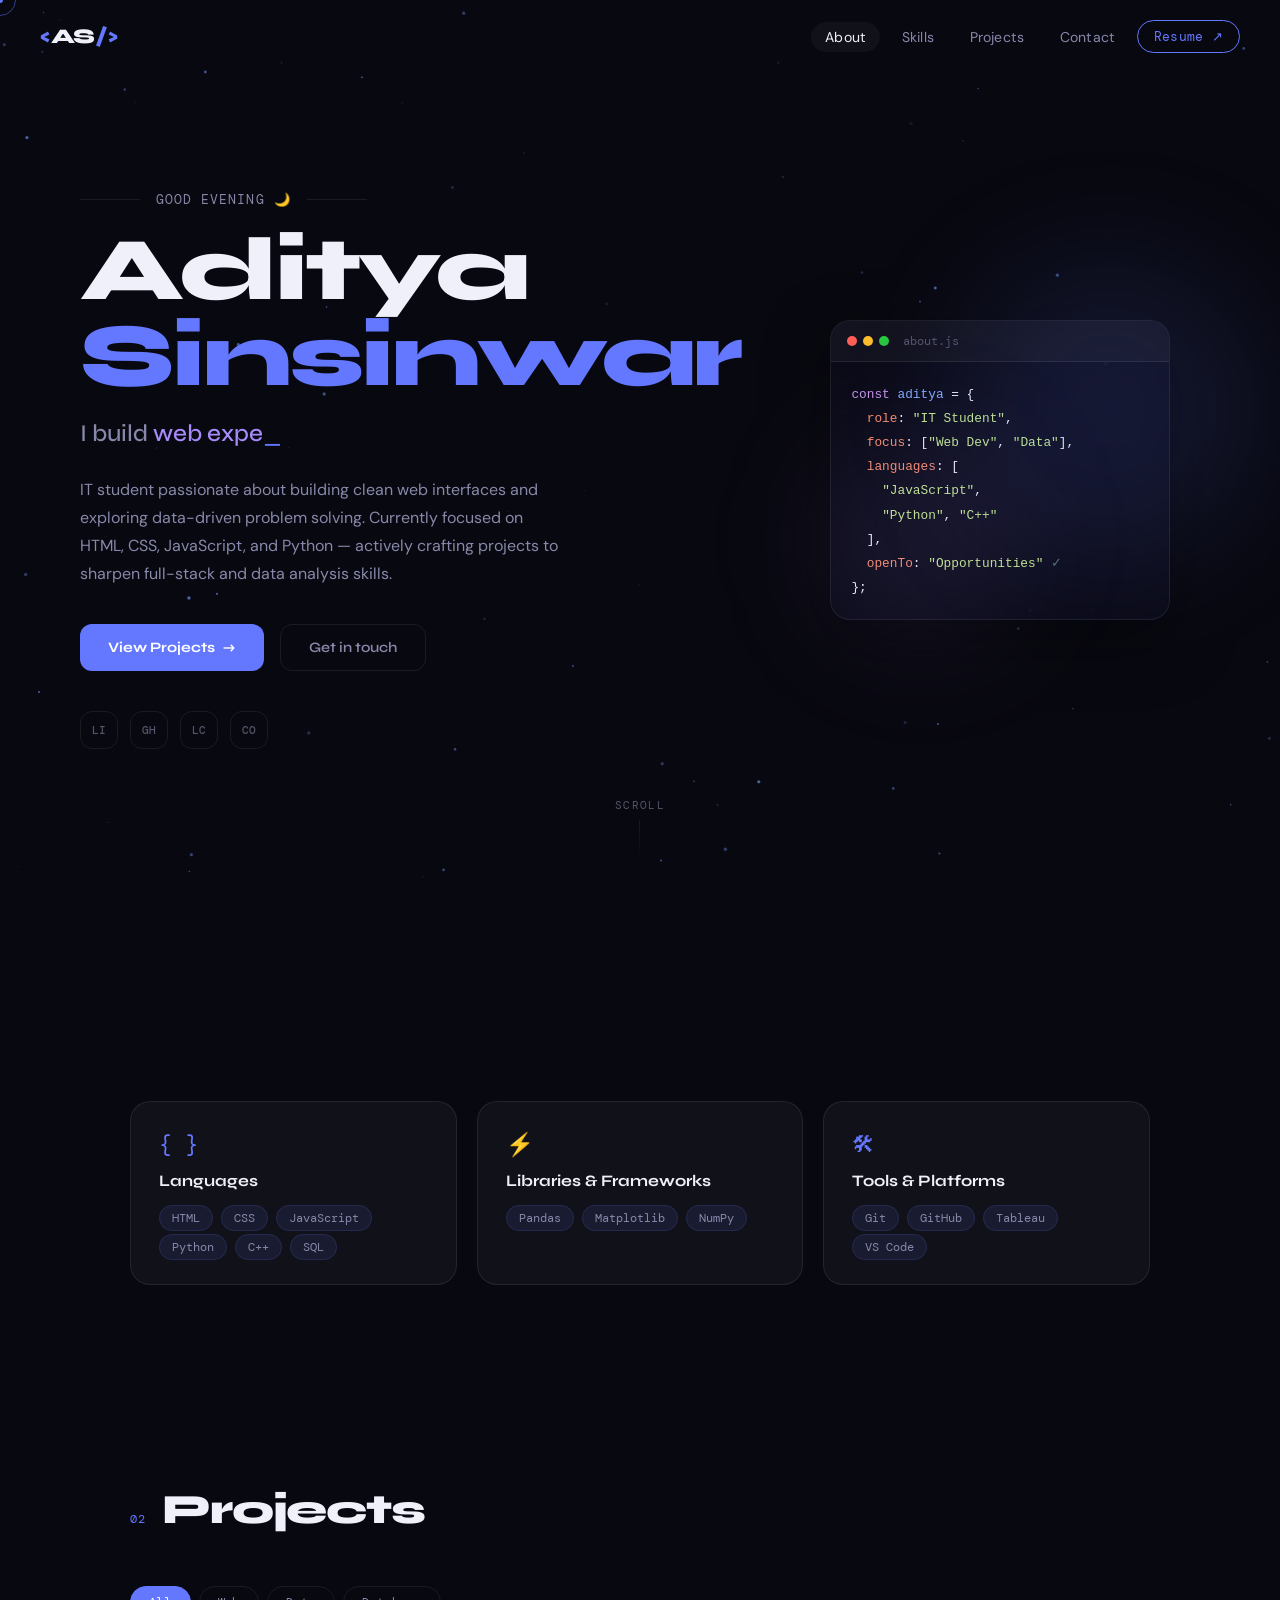
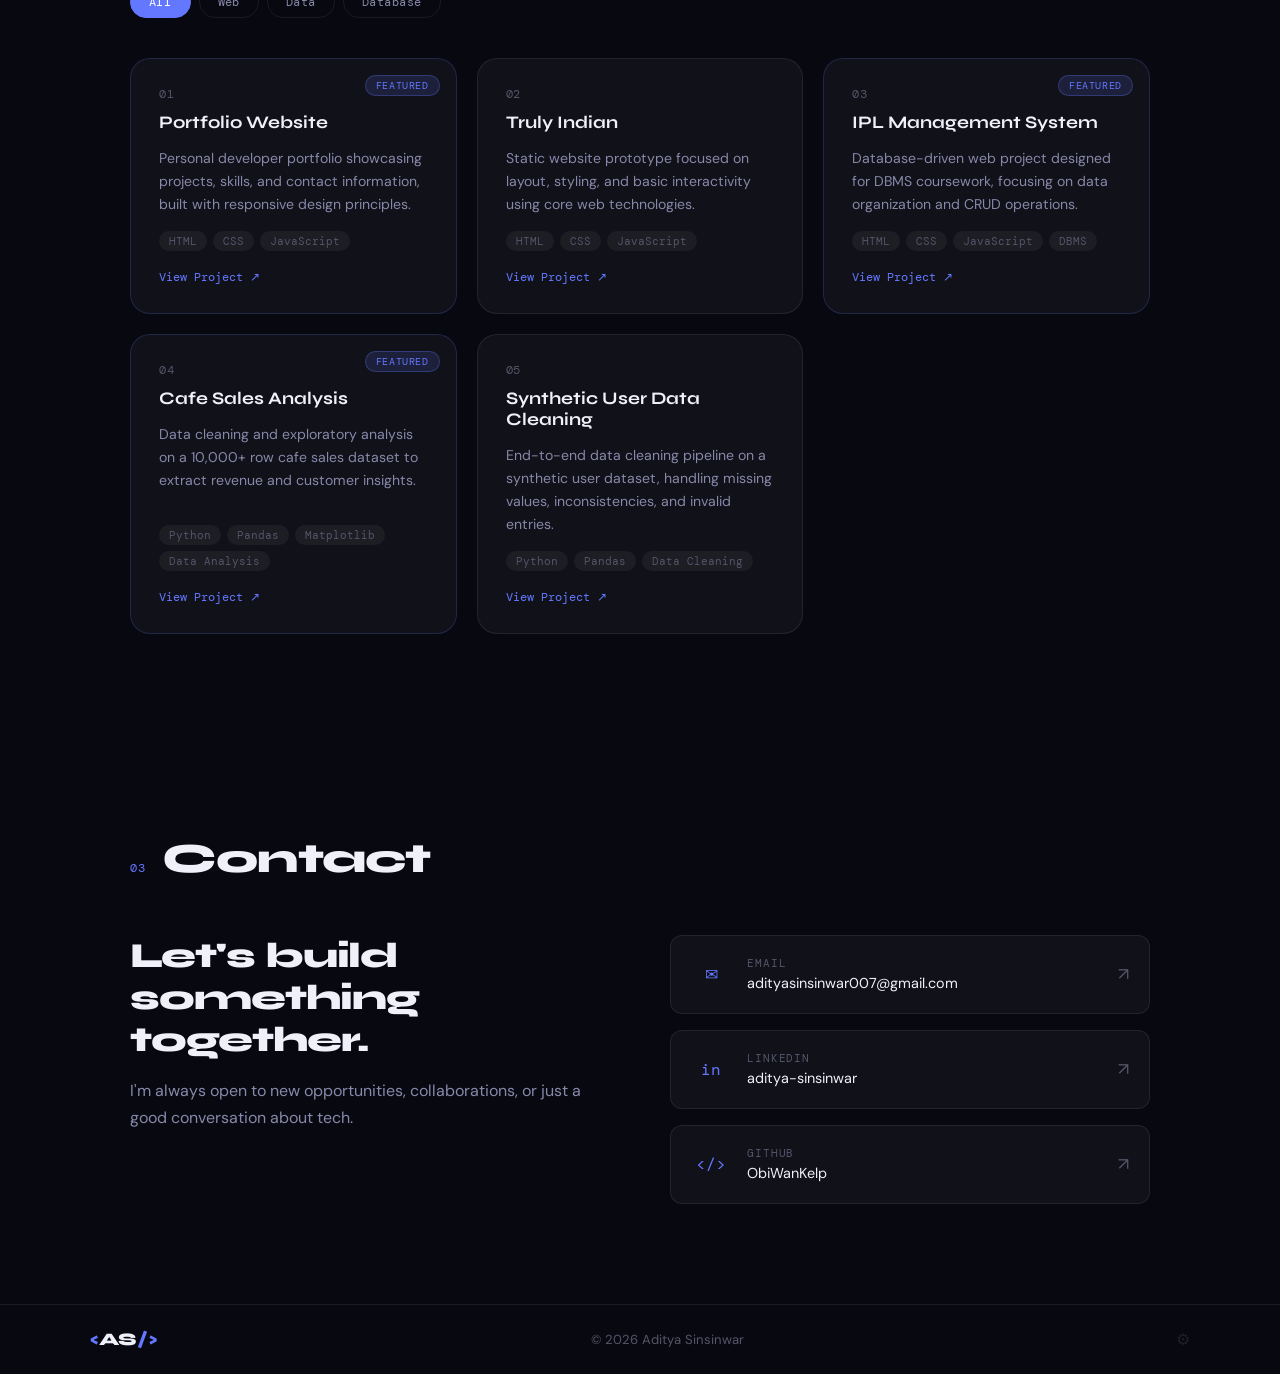
<file: index.html>
<!doctype html>
<html lang="en">
  <head>
    <meta charset="UTF-8" />
    <meta name="viewport" content="width=device-width, initial-scale=1.0" />
    <title>Aditya Sinsinwar — Developer</title>
    <link rel="preconnect" href="https://fonts.googleapis.com" />
    <link rel="preconnect" href="https://fonts.gstatic.com" crossorigin />
    <link
      href="https://fonts.googleapis.com/css2?family=Syne:wght@400;500;600;700;800&family=DM+Mono:ital,wght@0,300;0,400;0,500;1,300&family=DM+Sans:ital,opsz,wght@0,9..40,300;0,9..40,400;0,9..40,500;1,9..40,300&display=swap"
      rel="stylesheet"
    />
    <link rel="stylesheet" href="style.css" />
  </head>
  <body>
    <!-- Canvas for particle background -->
    <canvas id="bg-canvas"></canvas>

    <!-- Custom cursor -->
    <div class="cursor-dot" id="cursorDot"></div>
    <div class="cursor-ring" id="cursorRing"></div>

    <!-- Navigation -->
    <nav id="navbar">
      <div class="nav-logo">
        <span class="logo-bracket">&lt;</span>AS<span class="logo-bracket"
          >/&gt;</span
        >
      </div>
      <div class="nav-links" id="navLinks">
        <a href="#about" class="nav-link">About</a>
        <a href="#skills" class="nav-link">Skills</a>
        <a href="#projects" class="nav-link">Projects</a>
        <a href="#contact" class="nav-link">Contact</a>
        <a href="resume.pdf" target="_blank" class="nav-resume">Resume ↗</a>
      </div>
      <button class="hamburger" id="hamburger" aria-label="Toggle menu">
        <span></span><span></span><span></span>
      </button>
    </nav>

    <!-- Hero Section -->
    <section id="about" class="hero">
      <div class="hero-content">
        <div class="hero-eyebrow">
          <span class="eyebrow-line"></span>
          <span id="dynamic-greeting">Hello, World!</span>
          <span class="eyebrow-line"></span>
        </div>
        <h1 class="hero-name">
          <span class="name-line" data-text="Aditya">Aditya</span>
          <span class="name-line accent" data-text="Sinsinwar">Sinsinwar</span>
        </h1>
        <div class="hero-role">
          <span class="role-prefix">I build&nbsp;</span>
          <span class="typed-text" id="typedText"></span>
          <span class="cursor-blink">_</span>
        </div>
        <p class="hero-bio" id="hero-bio">
          IT student passionate about building clean web interfaces and
          exploring data-driven problem solving. Currently focused on HTML, CSS,
          JavaScript, and Python — actively crafting projects to sharpen
          full-stack and data analysis skills.
        </p>
        <div class="hero-actions">
          <a href="#projects" class="btn-primary"
            >View Projects <span class="btn-arrow">→</span></a
          >
          <a href="#contact" class="btn-ghost">Get in touch</a>
        </div>
        <div class="hero-socials">
          <a
            href="https://www.linkedin.com/in/aditya-sinsinwar"
            target="_blank"
            rel="noopener"
            class="social-link"
            >LI</a
          >
          <a
            href="https://github.com/ObiWanKelp"
            target="_blank"
            rel="noopener"
            class="social-link"
            >GH</a
          >
          <a
            href="https://leetcode.com/u/obi-wan-kelp/"
            target="_blank"
            rel="noopener"
            class="social-link"
            >LC</a
          >
          <a
            href="https://codolio.com/profile/ObiWanKelp"
            target="_blank"
            rel="noopener"
            class="social-link"
            >CO</a
          >
        </div>
      </div>
      <div class="hero-visual">
        <div class="glow-orb orb-1"></div>
        <div class="glow-orb orb-2"></div>
        <div class="code-block floating">
          <div class="code-header">
            <span class="dot red"></span><span class="dot yellow"></span
            ><span class="dot green"></span>
            <span class="code-filename">about.js</span>
          </div>
          <pre
            class="code-content"
          ><code><span class="c-keyword">const</span> <span class="c-var">aditya</span> = {
  <span class="c-prop">role</span>: <span class="c-string">"IT Student"</span>,
  <span class="c-prop">focus</span>: [<span class="c-string">"Web Dev"</span>, <span class="c-string">"Data"</span>],
  <span class="c-prop">languages</span>: [
    <span class="c-string">"JavaScript"</span>,
    <span class="c-string">"Python"</span>, <span class="c-string">"C++"</span>
  ],
  <span class="c-prop">openTo</span>: <span class="c-string">"Opportunities"</span> <span class="c-comment">✓</span>
};</code></pre>
        </div>
      </div>
      <div class="scroll-hint">
        <span>scroll</span>
        <div class="scroll-line"></div>
      </div>
    </section>

    <!-- Skills Section -->
    <section id="skills" class="skills-section reveal">
      <div class="section-header">
        <span class="section-number">01</span>
        <h2 class="section-title">Skills</h2>
      </div>
      <div class="skills-grid" id="skillsGrid">
        <!-- Skills injected via JS from data.js -->
      </div>
    </section>

    <!-- Projects Section -->
    <section id="projects" class="projects-section reveal">
      <div class="section-header">
        <span class="section-number">02</span>
        <h2 class="section-title">Projects</h2>
      </div>
      <div class="filter-bar" id="filterBar">
        <button class="filter-btn active" data-filter="all">All</button>
        <button class="filter-btn" data-filter="web">Web</button>
        <button class="filter-btn" data-filter="data">Data</button>
        <button class="filter-btn" data-filter="db">Database</button>
      </div>
      <div class="projects-grid" id="projectsGrid">
        <!-- Projects injected via JS from data.js -->
      </div>
    </section>

    <!-- Contact Section -->
    <section id="contact" class="contact-section reveal">
      <div class="section-header">
        <span class="section-number">03</span>
        <h2 class="section-title">Contact</h2>
      </div>
      <div class="contact-inner">
        <div class="contact-text">
          <h3 class="contact-heading">Let's build something together.</h3>
          <p>
            I'm always open to new opportunities, collaborations, or just a good
            conversation about tech.
          </p>
        </div>
        <div class="contact-links">
          <a href="mailto:adityasinsinwar007@gmail.com" class="contact-item">
            <span class="contact-icon">✉</span>
            <div>
              <span class="contact-label">Email</span>
              <span class="contact-value">adityasinsinwar007@gmail.com</span>
            </div>
            <span class="contact-arrow">↗</span>
          </a>
          <a
            href="https://www.linkedin.com/in/aditya-sinsinwar"
            target="_blank"
            rel="noopener"
            class="contact-item"
          >
            <span class="contact-icon">in</span>
            <div>
              <span class="contact-label">LinkedIn</span>
              <span class="contact-value">aditya-sinsinwar</span>
            </div>
            <span class="contact-arrow">↗</span>
          </a>
          <a
            href="https://github.com/ObiWanKelp"
            target="_blank"
            rel="noopener"
            class="contact-item"
          >
            <span class="contact-icon">&lt;/&gt;</span>
            <div>
              <span class="contact-label">GitHub</span>
              <span class="contact-value">ObiWanKelp</span>
            </div>
            <span class="contact-arrow">↗</span>
          </a>
        </div>
      </div>
    </section>

    <footer>
      <div class="footer-inner">
        <span class="footer-logo"
          ><span class="logo-bracket">&lt;</span>AS<span class="logo-bracket"
            >/&gt;</span
          ></span
        >
        <span class="footer-copy">© 2026 Aditya Sinsinwar</span>
        <a href="admin.html" class="footer-admin" title="Admin">⚙</a>
      </div>
    </footer>

    <script src="data.js"></script>
    <script src="main.js"></script>
  </body>
</html>
</file>
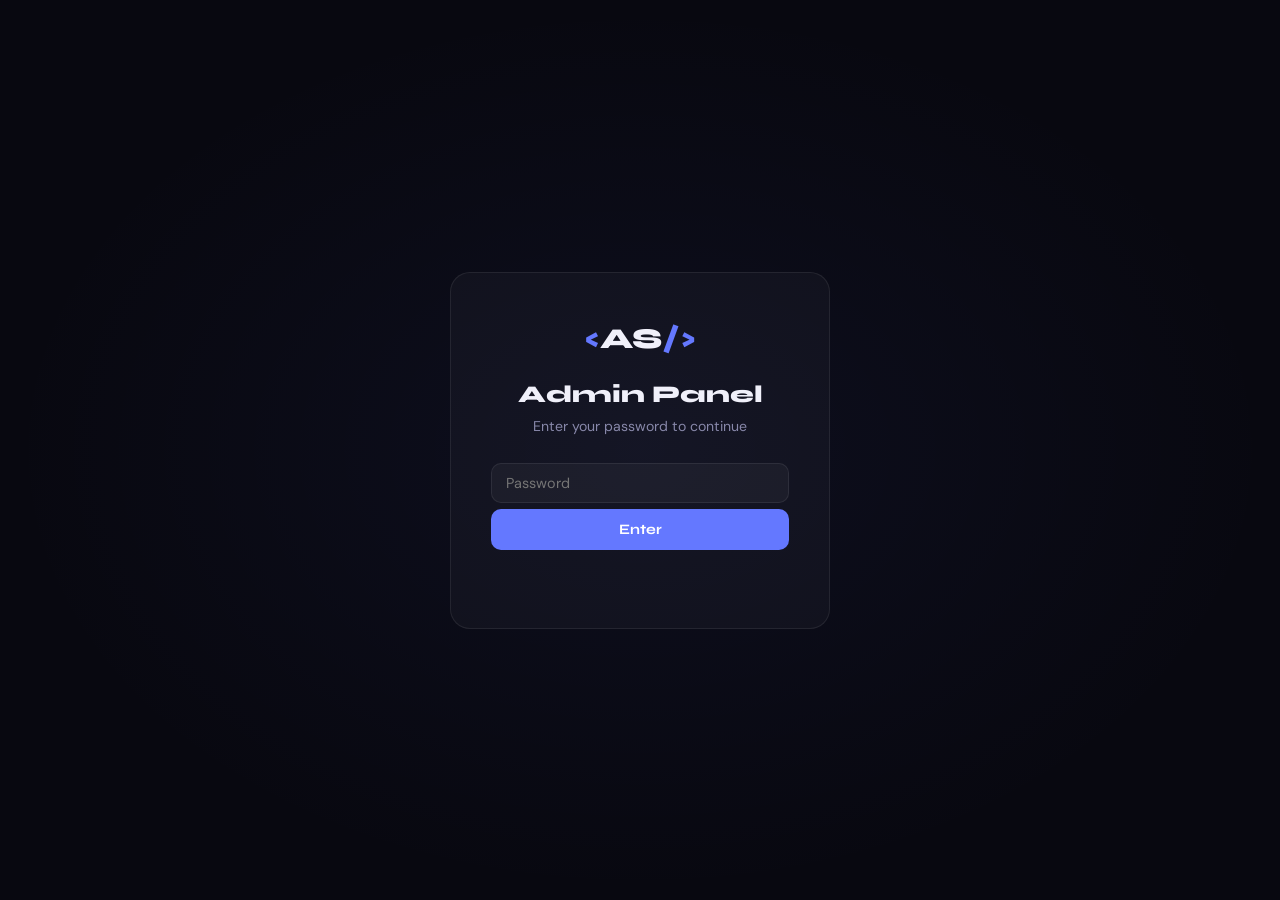
<file: admin.html>
<!doctype html>
<html lang="en">
  <head>
    <meta charset="UTF-8" />
    <meta name="viewport" content="width=device-width, initial-scale=1.0" />
    <title>Admin — Aditya's Portfolio</title>
    <link rel="preconnect" href="https://fonts.googleapis.com" />
    <link rel="preconnect" href="https://fonts.gstatic.com" crossorigin />
    <link
      href="https://fonts.googleapis.com/css2?family=Syne:wght@400;600;700;800&family=DM+Mono:wght@300;400;500&family=DM+Sans:wght@300;400;500&display=swap"
      rel="stylesheet"
    />
    <link rel="stylesheet" href="admin.css" />
  </head>
  <body>
    <!-- LOGIN SCREEN -->
    <div id="loginScreen" class="login-screen">
      <div class="login-card">
        <div class="login-logo">
          <span class="logo-bracket">&lt;</span>AS<span class="logo-bracket"
            >/&gt;</span
          >
        </div>
        <h1 class="login-title">Admin Panel</h1>
        <p class="login-sub">Enter your password to continue</p>
        <div class="field-group">
          <input
            type="password"
            id="passwordInput"
            class="admin-input"
            placeholder="Password"
            autocomplete="current-password"
          />
          <button id="loginBtn" class="btn-login">Enter</button>
        </div>
        <p id="loginError" class="login-error"></p>
      </div>
    </div>

    <!-- ADMIN DASHBOARD -->
    <div id="adminDash" class="admin-dash hidden">
      <aside class="sidebar">
        <div class="sidebar-logo">
          <span class="logo-bracket">&lt;</span>AS<span class="logo-bracket"
            >/&gt;</span
          >
          <span class="sidebar-label">Admin</span>
        </div>
        <nav class="sidebar-nav">
          <button class="sidebar-btn active" data-panel="projects">
            📁 Projects
          </button>
          <button class="sidebar-btn" data-panel="skills">⚡ Skills</button>
          <button class="sidebar-btn" data-panel="profile">👤 Profile</button>
        </nav>
        <div class="sidebar-footer">
          <a href="index.html" target="_blank" class="view-site">↗ View Site</a>
          <button id="logoutBtn" class="btn-logout">Log Out</button>
        </div>
      </aside>

      <main class="admin-main">
        <!-- ── PROJECTS PANEL ── -->
        <div id="panel-projects" class="panel active">
          <div class="panel-header">
            <div>
              <h2 class="panel-title">Projects</h2>
              <p class="panel-sub">Manage your portfolio projects</p>
            </div>
            <button id="addProjectBtn" class="btn-add">+ Add Project</button>
          </div>

          <!-- Add / Edit Form -->
          <div id="projectForm" class="form-card hidden">
            <h3 class="form-title" id="projectFormTitle">New Project</h3>
            <div class="form-grid">
              <div class="field-group full">
                <label>Title</label>
                <input
                  type="text"
                  id="pTitle"
                  class="admin-input"
                  placeholder="Project title"
                />
              </div>
              <div class="field-group full">
                <label>Description</label>
                <textarea
                  id="pDesc"
                  class="admin-textarea"
                  rows="3"
                  placeholder="Short description…"
                ></textarea>
              </div>
              <div class="field-group">
                <label>URL</label>
                <input
                  type="url"
                  id="pUrl"
                  class="admin-input"
                  placeholder="https://…"
                />
              </div>
              <div class="field-group">
                <label>Category</label>
                <select id="pCat" class="admin-select">
                  <option value="web">Web</option>
                  <option value="data">Data</option>
                  <option value="db">Database</option>
                  <option value="other">Other</option>
                </select>
              </div>
              <div class="field-group full">
                <label
                  >Tags <span class="field-hint">(comma separated)</span></label
                >
                <input
                  type="text"
                  id="pTags"
                  class="admin-input"
                  placeholder="HTML, CSS, JavaScript"
                />
              </div>
              <div class="field-group">
                <label class="checkbox-label">
                  <input type="checkbox" id="pFeatured" />
                  Mark as Featured
                </label>
              </div>
            </div>
            <div class="form-actions">
              <button id="saveProjectBtn" class="btn-save">Save Project</button>
              <button id="cancelProjectBtn" class="btn-cancel">Cancel</button>
            </div>
            <input type="hidden" id="editProjectId" value="" />
          </div>

          <!-- Projects Table -->
          <div class="table-wrap">
            <table class="admin-table" id="projectsTable">
              <thead>
                <tr>
                  <th>#</th>
                  <th>Title</th>
                  <th>Category</th>
                  <th>Featured</th>
                  <th>Actions</th>
                </tr>
              </thead>
              <tbody id="projectsBody"></tbody>
            </table>
          </div>
        </div>

        <!-- ── SKILLS PANEL ── -->
        <div id="panel-skills" class="panel">
          <div class="panel-header">
            <div>
              <h2 class="panel-title">Skills</h2>
              <p class="panel-sub">Manage your skill groups</p>
            </div>
            <button id="addSkillGroupBtn" class="btn-add">+ Add Group</button>
          </div>

          <div id="skillForm" class="form-card hidden">
            <h3 class="form-title" id="skillFormTitle">New Skill Group</h3>
            <div class="form-grid">
              <div class="field-group">
                <label>Category Name</label>
                <input
                  type="text"
                  id="sCat"
                  class="admin-input"
                  placeholder="e.g. Frameworks"
                />
              </div>
              <div class="field-group">
                <label>Icon / Emoji</label>
                <input
                  type="text"
                  id="sIcon"
                  class="admin-input"
                  placeholder="⚡"
                  maxlength="4"
                />
              </div>
              <div class="field-group full">
                <label
                  >Skills
                  <span class="field-hint">(comma separated)</span></label
                >
                <input
                  type="text"
                  id="sItems"
                  class="admin-input"
                  placeholder="React, Vue, Node.js"
                />
              </div>
            </div>
            <div class="form-actions">
              <button id="saveSkillBtn" class="btn-save">Save Group</button>
              <button id="cancelSkillBtn" class="btn-cancel">Cancel</button>
            </div>
            <input type="hidden" id="editSkillIdx" value="" />
          </div>

          <div class="skills-admin-grid" id="skillsAdminGrid"></div>
        </div>

        <!-- ── PROFILE PANEL ── -->
        <div id="panel-profile" class="panel">
          <div class="panel-header">
            <div>
              <h2 class="panel-title">Profile</h2>
              <p class="panel-sub">Update your hero section text</p>
            </div>
          </div>
          <div class="form-card" style="display: block">
            <div class="form-grid">
              <div class="field-group full">
                <label>Bio / Intro paragraph</label>
                <textarea
                  id="profileBio"
                  class="admin-textarea"
                  rows="5"
                ></textarea>
              </div>
              <div class="field-group full">
                <label
                  >Typed phrases
                  <span class="field-hint">(one per line)</span></label
                >
                <textarea
                  id="profilePhrases"
                  class="admin-textarea"
                  rows="5"
                ></textarea>
              </div>
            </div>
            <div class="form-actions">
              <button id="saveProfileBtn" class="btn-save">Save Profile</button>
            </div>
          </div>
        </div>
      </main>
    </div>

    <!-- Toast -->
    <div id="toast" class="toast"></div>

    <script src="data.js"></script>
    <script src="admin.js"></script>
  </body>
</html>
</file>
<file: style.css>
/* ============================================================
   style.css — Aditya's Portfolio
   Aesthetic: Dark editorial / geometric / refined
   ============================================================ */

/* ── Reset & Variables ──────────────────────────────────────── */
*,
*::before,
*::after {
  margin: 0;
  padding: 0;
  box-sizing: border-box;
}

:root {
  --bg: #080810;
  --bg-2: #0d0d1a;
  --bg-card: rgba(255, 255, 255, 0.04);
  --bg-hover: rgba(255, 255, 255, 0.07);
  --border: rgba(255, 255, 255, 0.08);
  --border-hl: rgba(100, 140, 255, 0.35);

  --text-primary: #f0f0fa;
  --text-secondary: #8888aa;
  --text-muted: #55556a;

  --accent: #6478ff;
  --accent-2: #a78bfa;
  --accent-glow: rgba(100, 120, 255, 0.25);

  --font-display: "Syne", sans-serif;
  --font-body: "DM Sans", sans-serif;
  --font-mono: "DM Mono", monospace;

  --radius: 12px;
  --radius-lg: 20px;
  --ease: cubic-bezier(0.22, 1, 0.36, 1);
}

html {
  scroll-behavior: smooth;
}
body {
  font-family: var(--font-body);
  background: var(--bg);
  color: var(--text-primary);
  overflow-x: hidden;
  cursor: none;
}

/* ── Canvas Background ──────────────────────────────────────── */
#bg-canvas {
  position: fixed;
  inset: 0;
  z-index: 0;
  pointer-events: none;
}

/* ── Custom Cursor ──────────────────────────────────────────── */
.cursor-dot {
  position: fixed;
  width: 6px;
  height: 6px;
  background: var(--accent);
  border-radius: 50%;
  transform: translate(-50%, -50%);
  pointer-events: none;
  z-index: 9999;
  transition: transform 0.1s;
}
.cursor-ring {
  position: fixed;
  width: 32px;
  height: 32px;
  border: 1.5px solid var(--accent);
  border-radius: 50%;
  transform: translate(-50%, -50%);
  pointer-events: none;
  z-index: 9998;
  transition:
    width 0.3s var(--ease),
    height 0.3s var(--ease),
    opacity 0.3s,
    border-color 0.3s;
  opacity: 0.5;
}
.cursor-ring.hovered {
  width: 52px;
  height: 52px;
  opacity: 0.9;
  border-color: var(--accent-2);
}

/* ── Navigation ─────────────────────────────────────────────── */
#navbar {
  position: fixed;
  top: 0;
  left: 0;
  right: 0;
  z-index: 1000;
  display: flex;
  align-items: center;
  justify-content: space-between;
  padding: 20px 40px;
  transition:
    padding 0.4s var(--ease),
    background 0.4s,
    transform 0.4s var(--ease);
}
#navbar.scrolled {
  padding: 14px 40px;
  background: rgba(8, 8, 16, 0.85);
  backdrop-filter: blur(20px);
  border-bottom: 1px solid var(--border);
}
#navbar.nav-hidden {
  transform: translateY(-110%);
}

.nav-logo {
  font-family: var(--font-display);
  font-size: 1.3rem;
  font-weight: 800;
  letter-spacing: -0.5px;
  color: var(--text-primary);
}
.logo-bracket {
  color: var(--accent);
}

.nav-links {
  display: flex;
  align-items: center;
  gap: 8px;
}
.nav-link {
  font-family: var(--font-body);
  font-size: 0.88rem;
  font-weight: 400;
  color: var(--text-secondary);
  text-decoration: none;
  padding: 6px 14px;
  border-radius: 999px;
  transition:
    color 0.2s,
    background 0.2s;
  letter-spacing: 0.01em;
}
.nav-link:hover,
.nav-link.active {
  color: var(--text-primary);
  background: var(--bg-card);
}
.nav-resume {
  font-family: var(--font-mono);
  font-size: 0.8rem;
  color: var(--accent);
  text-decoration: none;
  padding: 7px 16px;
  border: 1px solid var(--accent);
  border-radius: 999px;
  transition:
    background 0.2s,
    color 0.2s;
  letter-spacing: 0.02em;
}
.nav-resume:hover {
  background: var(--accent);
  color: #fff;
}

.hamburger {
  display: none;
  flex-direction: column;
  gap: 5px;
  background: none;
  border: none;
  cursor: none;
  padding: 4px;
}
.hamburger span {
  display: block;
  width: 24px;
  height: 2px;
  background: var(--text-primary);
  border-radius: 2px;
  transition:
    transform 0.3s,
    opacity 0.3s;
}
.hamburger.active span:nth-child(1) {
  transform: translateY(7px) rotate(45deg);
}
.hamburger.active span:nth-child(2) {
  opacity: 0;
}
.hamburger.active span:nth-child(3) {
  transform: translateY(-7px) rotate(-45deg);
}

/* ── Hero ────────────────────────────────────────────────────── */
.hero {
  position: relative;
  z-index: 1;
  min-height: 100vh;
  display: grid;
  grid-template-columns: 1fr 1fr;
  align-items: center;
  padding: 120px 80px 80px;
  gap: 60px;
  max-width: 1400px;
  margin: 0 auto;
}

.hero-eyebrow {
  display: flex;
  align-items: center;
  gap: 16px;
  margin-bottom: 20px;
  font-family: var(--font-mono);
  font-size: 0.82rem;
  color: var(--text-secondary);
  letter-spacing: 0.08em;
  text-transform: uppercase;
}
.eyebrow-line {
  flex: 1;
  height: 1px;
  background: var(--border);
  max-width: 60px;
}

.hero-name {
  font-family: var(--font-display);
  font-size: clamp(3rem, 7vw, 6rem);
  font-weight: 800;
  line-height: 0.95;
  letter-spacing: -0.03em;
  margin-bottom: 20px;
}
.name-line {
  display: block;
}
.name-line.accent {
  color: var(--accent);
}

.hero-role {
  font-family: var(--font-display);
  font-size: clamp(1.1rem, 2.5vw, 1.5rem);
  font-weight: 500;
  color: var(--text-secondary);
  margin-bottom: 28px;
  display: flex;
  align-items: center;
  flex-wrap: wrap;
}
.typed-text {
  color: var(--accent-2);
}
.cursor-blink {
  color: var(--accent);
  animation: blink 1s infinite;
  font-weight: 300;
}
@keyframes blink {
  0%,
  49% {
    opacity: 1;
  }
  50%,
  100% {
    opacity: 0;
  }
}

.hero-bio {
  font-size: 1rem;
  line-height: 1.75;
  color: var(--text-secondary);
  max-width: 480px;
  margin-bottom: 36px;
}

.hero-actions {
  display: flex;
  gap: 16px;
  margin-bottom: 40px;
  flex-wrap: wrap;
}
.btn-primary {
  display: inline-flex;
  align-items: center;
  gap: 8px;
  padding: 14px 28px;
  background: var(--accent);
  color: #fff;
  font-family: var(--font-display);
  font-size: 0.9rem;
  font-weight: 700;
  text-decoration: none;
  border-radius: var(--radius);
  transition:
    transform 0.2s var(--ease),
    box-shadow 0.2s;
}
.btn-primary:hover {
  transform: translateY(-2px);
  box-shadow: 0 8px 30px var(--accent-glow);
}
.btn-arrow {
  transition: transform 0.2s;
}
.btn-primary:hover .btn-arrow {
  transform: translateX(4px);
}

.btn-ghost {
  display: inline-flex;
  align-items: center;
  padding: 14px 28px;
  border: 1px solid var(--border);
  color: var(--text-secondary);
  font-family: var(--font-display);
  font-size: 0.9rem;
  font-weight: 600;
  text-decoration: none;
  border-radius: var(--radius);
  transition:
    border-color 0.2s,
    color 0.2s,
    background 0.2s;
}
.btn-ghost:hover {
  border-color: var(--border-hl);
  color: var(--text-primary);
  background: var(--bg-card);
}

.hero-socials {
  display: flex;
  gap: 12px;
}
.social-link {
  display: inline-flex;
  align-items: center;
  justify-content: center;
  width: 38px;
  height: 38px;
  border: 1px solid var(--border);
  border-radius: var(--radius);
  color: var(--text-muted);
  text-decoration: none;
  font-family: var(--font-mono);
  font-size: 0.7rem;
  font-weight: 500;
  transition:
    border-color 0.2s,
    color 0.2s,
    transform 0.2s;
}
.social-link:hover {
  border-color: var(--border-hl);
  color: var(--accent);
  transform: translateY(-3px);
}

/* Hero Visual */
.hero-visual {
  position: relative;
  display: flex;
  justify-content: center;
  align-items: center;
}
.glow-orb {
  position: absolute;
  border-radius: 50%;
  filter: blur(60px);
  pointer-events: none;
}
.orb-1 {
  width: 300px;
  height: 300px;
  background: rgba(100, 120, 255, 0.12);
  top: -60px;
  right: -60px;
}
.orb-2 {
  width: 200px;
  height: 200px;
  background: rgba(167, 139, 250, 0.1);
  bottom: -20px;
  left: 20px;
}

.code-block {
  background: rgba(13, 13, 26, 0.9);
  border: 1px solid var(--border);
  border-radius: var(--radius-lg);
  overflow: hidden;
  width: 340px;
  box-shadow: 0 20px 60px rgba(0, 0, 0, 0.5);
}
.code-block.floating {
  animation: float 6s ease-in-out infinite;
}
@keyframes float {
  0%,
  100% {
    transform: translateY(0);
  }
  50% {
    transform: translateY(-12px);
  }
}

.code-header {
  display: flex;
  align-items: center;
  gap: 6px;
  padding: 12px 16px;
  background: rgba(255, 255, 255, 0.03);
  border-bottom: 1px solid var(--border);
}
.dot {
  width: 10px;
  height: 10px;
  border-radius: 50%;
}
.dot.red {
  background: #ff5f57;
}
.dot.yellow {
  background: #febc2e;
}
.dot.green {
  background: #28c840;
}
.code-filename {
  font-family: var(--font-mono);
  font-size: 0.75rem;
  color: var(--text-muted);
  margin-left: 8px;
}

.code-content {
  padding: 20px;
  font-family: var(--font-mono);
  font-size: 0.8rem;
  line-height: 1.8;
  overflow: auto;
}
.c-keyword {
  color: #c792ea;
}
.c-var {
  color: #82aaff;
}
.c-prop {
  color: #f78c6c;
}
.c-string {
  color: #c3e88d;
}
.c-comment {
  color: #546e7a;
}

/* Scroll hint */
.scroll-hint {
  position: absolute;
  bottom: 40px;
  left: 50%;
  transform: translateX(-50%);
  display: flex;
  flex-direction: column;
  align-items: center;
  gap: 8px;
  font-family: var(--font-mono);
  font-size: 0.68rem;
  color: var(--text-muted);
  text-transform: uppercase;
  letter-spacing: 0.12em;
}
.scroll-line {
  width: 1px;
  height: 40px;
  background: linear-gradient(to bottom, var(--border), transparent);
  animation: scrollLine 2s ease-in-out infinite;
}
@keyframes scrollLine {
  0% {
    transform: scaleY(0);
    transform-origin: top;
  }
  50% {
    transform: scaleY(1);
    transform-origin: top;
  }
  51% {
    transform-origin: bottom;
  }
  100% {
    transform: scaleY(0);
    transform-origin: bottom;
  }
}

/* ── Sections Common ────────────────────────────────────────── */
section {
  position: relative;
  z-index: 1;
  max-width: 1100px;
  margin: 0 auto;
  padding: 100px 40px;
}

.section-header {
  display: flex;
  align-items: baseline;
  gap: 16px;
  margin-bottom: 52px;
}
.section-number {
  font-family: var(--font-mono);
  font-size: 0.75rem;
  color: var(--accent);
  letter-spacing: 0.1em;
}
.section-title {
  font-family: var(--font-display);
  font-size: clamp(1.8rem, 4vw, 2.6rem);
  font-weight: 800;
  letter-spacing: -0.03em;
}

/* Reveal animation — CSS keyframe so content is ALWAYS visible */
@keyframes fadeUp {
  from {
    opacity: 0;
    transform: translateY(20px);
  }
  to {
    opacity: 1;
    transform: translateY(0);
  }
}

.reveal {
  animation: fadeUp 0.7s var(--ease) both;
}

/* ── Skills ──────────────────────────────────────────────────── */
.skills-grid {
  display: grid;
  grid-template-columns: repeat(auto-fill, minmax(260px, 1fr));
  gap: 20px;
}
.skill-card {
  background: var(--bg-card);
  border: 1px solid var(--border);
  border-radius: var(--radius-lg);
  padding: 28px;
  animation: fadeUp 0.6s var(--ease) forwards;
  transition:
    border-color 0.3s,
    background 0.3s,
    transform 0.3s var(--ease);
}
.skill-card:hover {
  background: var(--bg-hover);
  border-color: var(--border-hl);
  transform: translateY(-4px);
}
.skill-icon {
  font-size: 1.4rem;
  margin-bottom: 12px;
  font-family: var(--font-mono);
  color: var(--accent);
}
.skill-cat {
  font-family: var(--font-display);
  font-size: 1rem;
  font-weight: 700;
  margin-bottom: 16px;
  color: var(--text-primary);
}
.skill-items {
  list-style: none;
  display: flex;
  flex-wrap: wrap;
  gap: 8px;
}
.skill-pill {
  font-family: var(--font-mono);
  font-size: 0.75rem;
  padding: 4px 12px;
  border-radius: 999px;
  background: rgba(100, 120, 255, 0.1);
  color: var(--text-secondary);
  border: 1px solid rgba(100, 120, 255, 0.15);
}

/* ── Projects ────────────────────────────────────────────────── */
.filter-bar {
  display: flex;
  gap: 8px;
  margin-bottom: 40px;
  flex-wrap: wrap;
}
.filter-btn {
  font-family: var(--font-mono);
  font-size: 0.78rem;
  padding: 7px 18px;
  border-radius: 999px;
  border: 1px solid var(--border);
  background: none;
  color: var(--text-secondary);
  cursor: none;
  transition: all 0.2s;
  letter-spacing: 0.04em;
}
.filter-btn:hover,
.filter-btn.active {
  background: var(--accent);
  border-color: var(--accent);
  color: #fff;
}

.projects-grid {
  display: grid;
  grid-template-columns: repeat(auto-fill, minmax(300px, 1fr));
  gap: 20px;
}
.proj-card {
  position: relative;
  background: var(--bg-card);
  border: 1px solid var(--border);
  border-radius: var(--radius-lg);
  padding: 28px;
  text-decoration: none;
  color: var(--text-primary);
  animation: fadeUp 0.6s var(--ease) forwards;
  transition:
    border-color 0.3s,
    background 0.3s,
    transform 0.3s var(--ease),
    box-shadow 0.3s;
  display: flex;
  flex-direction: column;
  gap: 10px;
  overflow: hidden;
}
.proj-card::before {
  content: "";
  position: absolute;
  inset: 0;
  background: linear-gradient(135deg, rgba(100, 120, 255, 0.04), transparent);
  opacity: 0;
  transition: opacity 0.3s;
}
.proj-card:hover {
  border-color: var(--border-hl);
  transform: translateY(-6px);
  box-shadow: 0 20px 50px rgba(0, 0, 0, 0.3);
}
.proj-card:hover::before {
  opacity: 1;
}
.proj-card.featured {
  border-color: rgba(100, 120, 255, 0.2);
}

.featured-badge {
  position: absolute;
  top: 16px;
  right: 16px;
  font-family: var(--font-mono);
  font-size: 0.65rem;
  padding: 3px 10px;
  border-radius: 999px;
  background: rgba(100, 120, 255, 0.15);
  color: var(--accent);
  border: 1px solid rgba(100, 120, 255, 0.3);
  text-transform: uppercase;
  letter-spacing: 0.06em;
}
.proj-number {
  font-family: var(--font-mono);
  font-size: 0.72rem;
  color: var(--text-muted);
  letter-spacing: 0.05em;
}
.proj-title {
  font-family: var(--font-display);
  font-size: 1.1rem;
  font-weight: 700;
  margin-bottom: 4px;
}
.proj-desc {
  font-size: 0.88rem;
  line-height: 1.65;
  color: var(--text-secondary);
  flex: 1;
}
.proj-tags {
  display: flex;
  flex-wrap: wrap;
  gap: 6px;
  margin-top: 4px;
}
.tag {
  font-family: var(--font-mono);
  font-size: 0.7rem;
  padding: 3px 10px;
  border-radius: 999px;
  background: rgba(255, 255, 255, 0.05);
  color: var(--text-muted);
}
.proj-link {
  font-family: var(--font-mono);
  font-size: 0.78rem;
  color: var(--accent);
  margin-top: 8px;
  transition: gap 0.2s;
}

/* ── Contact ─────────────────────────────────────────────────── */
.contact-inner {
  display: grid;
  grid-template-columns: 1fr 1fr;
  gap: 60px;
  align-items: start;
}
.contact-heading {
  font-family: var(--font-display);
  font-size: clamp(1.5rem, 3vw, 2.2rem);
  font-weight: 800;
  letter-spacing: -0.03em;
  margin-bottom: 16px;
  line-height: 1.2;
}
.contact-text p {
  color: var(--text-secondary);
  line-height: 1.7;
}

.contact-links {
  display: flex;
  flex-direction: column;
  gap: 16px;
}
.contact-item {
  display: flex;
  align-items: center;
  gap: 16px;
  padding: 20px;
  background: var(--bg-card);
  border: 1px solid var(--border);
  border-radius: var(--radius);
  text-decoration: none;
  transition:
    border-color 0.2s,
    background 0.2s,
    transform 0.2s var(--ease);
}
.contact-item:hover {
  border-color: var(--border-hl);
  background: var(--bg-hover);
  transform: translateX(4px);
}
.contact-icon {
  font-family: var(--font-mono);
  font-size: 1rem;
  color: var(--accent);
  width: 40px;
  text-align: center;
}
.contact-label {
  display: block;
  font-family: var(--font-mono);
  font-size: 0.7rem;
  color: var(--text-muted);
  text-transform: uppercase;
  letter-spacing: 0.08em;
  margin-bottom: 2px;
}
.contact-value {
  color: var(--text-primary);
  font-size: 0.9rem;
}
.contact-arrow {
  margin-left: auto;
  color: var(--text-muted);
  font-size: 1.1rem;
}

/* ── Footer ──────────────────────────────────────────────────── */
footer {
  position: relative;
  z-index: 1;
  border-top: 1px solid var(--border);
  padding: 24px 40px;
}
.footer-inner {
  max-width: 1100px;
  margin: 0 auto;
  display: flex;
  align-items: center;
  justify-content: space-between;
}
.footer-logo {
  font-family: var(--font-display);
  font-weight: 800;
  font-size: 1.1rem;
}
.footer-copy {
  font-size: 0.82rem;
  color: var(--text-muted);
}
.footer-admin {
  font-size: 1rem;
  color: var(--text-muted);
  text-decoration: none;
  opacity: 0.3;
  transition: opacity 0.2s;
}
.footer-admin:hover {
  opacity: 1;
}

/* ── Responsive ─────────────────────────────────────────────── */
@media (max-width: 900px) {
  .hero {
    grid-template-columns: 1fr;
    padding: 100px 32px 60px;
    min-height: auto;
  }
  .hero-visual {
    display: none;
  }
  .scroll-hint {
    display: none;
  }
  .contact-inner {
    grid-template-columns: 1fr;
    gap: 32px;
  }
  #navbar {
    padding: 16px 24px;
  }
  #navbar.scrolled {
    padding: 12px 24px;
  }
}

@media (max-width: 640px) {
  .nav-links {
    position: fixed;
    top: 0;
    right: 0;
    width: 260px;
    height: 100vh;
    background: rgba(8, 8, 16, 0.97);
    backdrop-filter: blur(20px);
    flex-direction: column;
    align-items: flex-start;
    padding: 80px 32px 40px;
    gap: 4px;
    transform: translateX(110%);
    transition: transform 0.4s var(--ease);
    border-left: 1px solid var(--border);
  }
  .nav-links.open {
    transform: translateX(0);
  }
  .nav-link {
    font-size: 1rem;
    padding: 10px 0;
    width: 100%;
    border-radius: 0;
  }
  .hamburger {
    display: flex;
    z-index: 1001;
  }
  section {
    padding: 70px 20px;
  }
  .hero {
    padding: 90px 20px 50px;
  }
  .projects-grid {
    grid-template-columns: 1fr;
  }
  .footer-inner {
    flex-direction: column;
    gap: 8px;
    text-align: center;
  }
  .cursor-dot,
  .cursor-ring {
    display: none;
  }
  body {
    cursor: auto;
  }
  .filter-btn,
  .nav-link,
  .btn-primary,
  .btn-ghost,
  a {
    cursor: pointer;
  }
}
</file>
<file: admin.css>
/* ============================================================
   admin.css — Admin Panel Styles
   ============================================================ */

*,
*::before,
*::after {
  margin: 0;
  padding: 0;
  box-sizing: border-box;
}

:root {
  --bg: #080810;
  --bg-2: #0d0d1a;
  --bg-card: rgba(255, 255, 255, 0.04);
  --bg-hover: rgba(255, 255, 255, 0.07);
  --border: rgba(255, 255, 255, 0.08);
  --border-hl: rgba(100, 140, 255, 0.4);

  --text-primary: #f0f0fa;
  --text-secondary: #8888aa;
  --text-muted: #55556a;

  --accent: #6478ff;
  --accent-2: #a78bfa;
  --danger: #ff5f6d;
  --success: #28c840;

  --font-display: "Syne", sans-serif;
  --font-body: "DM Sans", sans-serif;
  --font-mono: "DM Mono", monospace;
  --radius: 10px;
  --ease: cubic-bezier(0.22, 1, 0.36, 1);
}

html {
  scroll-behavior: smooth;
}
body {
  font-family: var(--font-body);
  background: var(--bg);
  color: var(--text-primary);
  min-height: 100vh;
}
.hidden {
  display: none !important;
}

/* ── Login ──────────────────────────────────────────────────── */
.login-screen {
  min-height: 100vh;
  display: flex;
  align-items: center;
  justify-content: center;
  background:
    radial-gradient(
      ellipse at center,
      rgba(100, 120, 255, 0.06) 0%,
      transparent 70%
    ),
    var(--bg);
}
.login-card {
  width: 100%;
  max-width: 380px;
  padding: 48px 40px;
  background: rgba(255, 255, 255, 0.03);
  border: 1px solid var(--border);
  border-radius: 20px;
  text-align: center;
}
.login-logo {
  font-family: var(--font-display);
  font-size: 1.8rem;
  font-weight: 800;
  margin-bottom: 24px;
}
.logo-bracket {
  color: var(--accent);
}
.login-title {
  font-family: var(--font-display);
  font-size: 1.5rem;
  font-weight: 800;
  margin-bottom: 8px;
}
.login-sub {
  color: var(--text-secondary);
  font-size: 0.88rem;
  margin-bottom: 28px;
}
.login-hint {
  font-size: 0.78rem;
  color: var(--text-muted);
  margin-top: 16px;
}
.login-hint code {
  font-family: var(--font-mono);
  color: var(--accent);
}
.login-error {
  color: var(--danger);
  font-size: 0.82rem;
  margin-top: 12px;
  min-height: 18px;
}

/* ── Admin Layout ───────────────────────────────────────────── */
.admin-dash {
  display: grid;
  grid-template-columns: 220px 1fr;
  min-height: 100vh;
}

.sidebar {
  background: var(--bg-2);
  border-right: 1px solid var(--border);
  display: flex;
  flex-direction: column;
  padding: 28px 16px;
  position: sticky;
  top: 0;
  height: 100vh;
}
.sidebar-logo {
  font-family: var(--font-display);
  font-size: 1.1rem;
  font-weight: 800;
  margin-bottom: 36px;
  padding: 0 8px;
  display: flex;
  align-items: center;
  gap: 10px;
}
.sidebar-label {
  font-size: 0.72rem;
  font-family: var(--font-mono);
  color: var(--text-muted);
  letter-spacing: 0.1em;
  text-transform: uppercase;
}
.sidebar-nav {
  display: flex;
  flex-direction: column;
  gap: 4px;
  flex: 1;
}
.sidebar-btn {
  width: 100%;
  text-align: left;
  padding: 10px 14px;
  border: none;
  background: none;
  color: var(--text-secondary);
  font-family: var(--font-body);
  font-size: 0.88rem;
  border-radius: var(--radius);
  cursor: pointer;
  transition:
    background 0.2s,
    color 0.2s;
}
.sidebar-btn:hover {
  background: var(--bg-card);
  color: var(--text-primary);
}
.sidebar-btn.active {
  background: rgba(100, 120, 255, 0.12);
  color: var(--accent);
}
.sidebar-footer {
  display: flex;
  flex-direction: column;
  gap: 8px;
}
.view-site {
  text-align: center;
  padding: 9px;
  font-size: 0.82rem;
  color: var(--text-secondary);
  text-decoration: none;
  border: 1px solid var(--border);
  border-radius: var(--radius);
  transition:
    color 0.2s,
    border-color 0.2s;
}
.view-site:hover {
  color: var(--accent);
  border-color: var(--border-hl);
}
.btn-logout {
  padding: 9px;
  font-family: var(--font-body);
  font-size: 0.82rem;
  background: none;
  border: 1px solid rgba(255, 95, 109, 0.2);
  color: var(--danger);
  border-radius: var(--radius);
  cursor: pointer;
  transition: background 0.2s;
}
.btn-logout:hover {
  background: rgba(255, 95, 109, 0.08);
}

.admin-main {
  padding: 40px 48px;
  overflow-y: auto;
}

/* ── Panels ─────────────────────────────────────────────────── */
.panel {
  display: none;
}
.panel.active {
  display: block;
}

.panel-header {
  display: flex;
  align-items: flex-start;
  justify-content: space-between;
  margin-bottom: 32px;
}
.panel-title {
  font-family: var(--font-display);
  font-size: 1.8rem;
  font-weight: 800;
  margin-bottom: 4px;
}
.panel-sub {
  color: var(--text-secondary);
  font-size: 0.88rem;
}

/* ── Buttons ────────────────────────────────────────────────── */
.btn-add {
  padding: 10px 20px;
  background: var(--accent);
  color: #fff;
  font-family: var(--font-display);
  font-size: 0.85rem;
  font-weight: 700;
  border: none;
  border-radius: var(--radius);
  cursor: pointer;
  transition:
    opacity 0.2s,
    transform 0.2s;
  white-space: nowrap;
}
.btn-add:hover {
  opacity: 0.88;
  transform: translateY(-1px);
}
.btn-save {
  padding: 10px 24px;
  background: var(--accent);
  color: #fff;
  font-family: var(--font-display);
  font-size: 0.85rem;
  font-weight: 700;
  border: none;
  border-radius: var(--radius);
  cursor: pointer;
  transition: opacity 0.2s;
}
.btn-save:hover {
  opacity: 0.88;
}
.btn-cancel {
  padding: 10px 20px;
  background: none;
  color: var(--text-secondary);
  font-family: var(--font-body);
  font-size: 0.85rem;
  border: 1px solid var(--border);
  border-radius: var(--radius);
  cursor: pointer;
  transition:
    color 0.2s,
    border-color 0.2s;
}
.btn-cancel:hover {
  color: var(--text-primary);
  border-color: rgba(255, 255, 255, 0.2);
}
.btn-login {
  padding: 12px 20px;
  background: var(--accent);
  color: #fff;
  font-family: var(--font-display);
  font-size: 0.9rem;
  font-weight: 700;
  border: none;
  border-radius: var(--radius);
  cursor: pointer;
  transition: opacity 0.2s;
  white-space: nowrap;
}
.btn-login:hover {
  opacity: 0.88;
}

/* ── Form ───────────────────────────────────────────────────── */
.form-card {
  background: var(--bg-card);
  border: 1px solid var(--border-hl);
  border-radius: 16px;
  padding: 28px;
  margin-bottom: 28px;
}
.form-title {
  font-family: var(--font-display);
  font-size: 1rem;
  font-weight: 700;
  margin-bottom: 20px;
}
.form-grid {
  display: grid;
  grid-template-columns: 1fr 1fr;
  gap: 16px;
  margin-bottom: 20px;
}
.form-actions {
  display: flex;
  gap: 12px;
}

.field-group {
  display: flex;
  flex-direction: column;
  gap: 6px;
}
.field-group.full {
  grid-column: 1 / -1;
}
.field-group label {
  font-family: var(--font-mono);
  font-size: 0.72rem;
  color: var(--text-muted);
  text-transform: uppercase;
  letter-spacing: 0.07em;
}
.field-hint {
  color: var(--accent);
  font-size: 0.68rem;
  text-transform: none;
  letter-spacing: 0;
}

.admin-input,
.admin-textarea,
.admin-select {
  background: rgba(255, 255, 255, 0.04);
  border: 1px solid var(--border);
  color: var(--text-primary);
  font-family: var(--font-body);
  font-size: 0.9rem;
  padding: 10px 14px;
  border-radius: var(--radius);
  transition: border-color 0.2s;
  width: 100%;
}
.admin-input:focus,
.admin-textarea:focus,
.admin-select:focus {
  outline: none;
  border-color: var(--accent);
}
.admin-textarea {
  resize: vertical;
}
.admin-select option {
  background: #0d0d1a;
}
.checkbox-label {
  display: flex !important;
  flex-direction: row !important;
  align-items: center;
  gap: 10px;
  cursor: pointer;
  font-size: 0.88rem !important;
  color: var(--text-secondary) !important;
  text-transform: none !important;
  letter-spacing: 0 !important;
}
.checkbox-label input {
  width: 16px;
  height: 16px;
  accent-color: var(--accent);
  cursor: pointer;
}

/* ── Table ──────────────────────────────────────────────────── */
.table-wrap {
  overflow-x: auto;
}
.admin-table {
  width: 100%;
  border-collapse: collapse;
}
.admin-table th {
  font-family: var(--font-mono);
  font-size: 0.7rem;
  text-transform: uppercase;
  letter-spacing: 0.08em;
  color: var(--text-muted);
  padding: 12px 16px;
  text-align: left;
  border-bottom: 1px solid var(--border);
}
.admin-table td {
  padding: 14px 16px;
  font-size: 0.88rem;
  color: var(--text-secondary);
  border-bottom: 1px solid rgba(255, 255, 255, 0.04);
  vertical-align: middle;
}
.admin-table tr:hover td {
  background: var(--bg-card);
}
.admin-table td:first-child {
  color: var(--text-muted);
  font-family: var(--font-mono);
  font-size: 0.78rem;
}
.td-title {
  color: var(--text-primary) !important;
  font-weight: 500;
}
.td-badge {
  display: inline-block;
  padding: 2px 10px;
  border-radius: 999px;
  font-family: var(--font-mono);
  font-size: 0.68rem;
  text-transform: uppercase;
  letter-spacing: 0.05em;
}
.td-badge.web {
  background: rgba(100, 120, 255, 0.12);
  color: var(--accent);
}
.td-badge.data {
  background: rgba(167, 139, 250, 0.12);
  color: var(--accent-2);
}
.td-badge.db {
  background: rgba(40, 200, 64, 0.1);
  color: #28c840;
}
.td-badge.other {
  background: var(--bg-card);
  color: var(--text-muted);
}
.td-yes {
  color: var(--success) !important;
  font-family: var(--font-mono);
  font-size: 0.78rem;
}
.td-no {
  color: var(--text-muted) !important;
  font-family: var(--font-mono);
  font-size: 0.78rem;
}

.action-btns {
  display: flex;
  gap: 8px;
}
.btn-edit,
.btn-del {
  padding: 5px 14px;
  border-radius: 6px;
  font-size: 0.78rem;
  border: 1px solid;
  cursor: pointer;
  transition: background 0.2s;
}
.btn-edit {
  border-color: var(--border-hl);
  color: var(--accent);
  background: none;
}
.btn-edit:hover {
  background: rgba(100, 120, 255, 0.1);
}
.btn-del {
  border-color: rgba(255, 95, 109, 0.25);
  color: var(--danger);
  background: none;
}
.btn-del:hover {
  background: rgba(255, 95, 109, 0.08);
}

/* ── Skills Admin Grid ──────────────────────────────────────── */
.skills-admin-grid {
  display: grid;
  grid-template-columns: repeat(auto-fill, minmax(260px, 1fr));
  gap: 16px;
}
.skill-admin-card {
  background: var(--bg-card);
  border: 1px solid var(--border);
  border-radius: 14px;
  padding: 20px;
}
.skill-admin-header {
  display: flex;
  align-items: center;
  justify-content: space-between;
  margin-bottom: 12px;
}
.skill-admin-title {
  font-family: var(--font-display);
  font-size: 0.95rem;
  font-weight: 700;
  display: flex;
  gap: 8px;
  align-items: center;
}
.skill-admin-items {
  display: flex;
  flex-wrap: wrap;
  gap: 6px;
}
.skill-admin-pill {
  font-family: var(--font-mono);
  font-size: 0.72rem;
  padding: 3px 10px;
  border-radius: 999px;
  background: rgba(100, 120, 255, 0.08);
  color: var(--text-secondary);
}

/* ── Toast ──────────────────────────────────────────────────── */
.toast {
  position: fixed;
  bottom: 32px;
  right: 32px;
  padding: 12px 20px;
  border-radius: 10px;
  font-size: 0.88rem;
  font-family: var(--font-body);
  background: rgba(13, 13, 26, 0.95);
  border: 1px solid var(--border);
  color: var(--text-primary);
  opacity: 0;
  transform: translateY(8px);
  transition:
    opacity 0.3s,
    transform 0.3s;
  pointer-events: none;
  z-index: 9999;
  min-width: 200px;
}
.toast.show {
  opacity: 1;
  transform: translateY(0);
}
.toast.success {
  border-color: rgba(40, 200, 64, 0.4);
  color: #28c840;
}
.toast.error {
  border-color: rgba(255, 95, 109, 0.4);
  color: var(--danger);
}

/* ── Shake animation (login error) ─────────────────────────── */
@keyframes shake {
  0%,
  100% {
    transform: translateX(0);
  }
  20% {
    transform: translateX(-6px);
  }
  40% {
    transform: translateX(6px);
  }
  60% {
    transform: translateX(-4px);
  }
  80% {
    transform: translateX(4px);
  }
}
.shake {
  animation: shake 0.45s var(--ease);
}

/* ── Responsive ─────────────────────────────────────────────── */
@media (max-width: 768px) {
  .admin-dash {
    grid-template-columns: 1fr;
  }
  .sidebar {
    position: static;
    height: auto;
    flex-direction: row;
    flex-wrap: wrap;
    padding: 16px;
    gap: 8px;
  }
  .sidebar-logo {
    margin-bottom: 0;
    flex: 1;
  }
  .sidebar-nav {
    flex-direction: row;
    flex: none;
  }
  .sidebar-footer {
    flex-direction: row;
  }
  .admin-main {
    padding: 24px 16px;
  }
  .form-grid {
    grid-template-columns: 1fr;
  }
}
</file>
